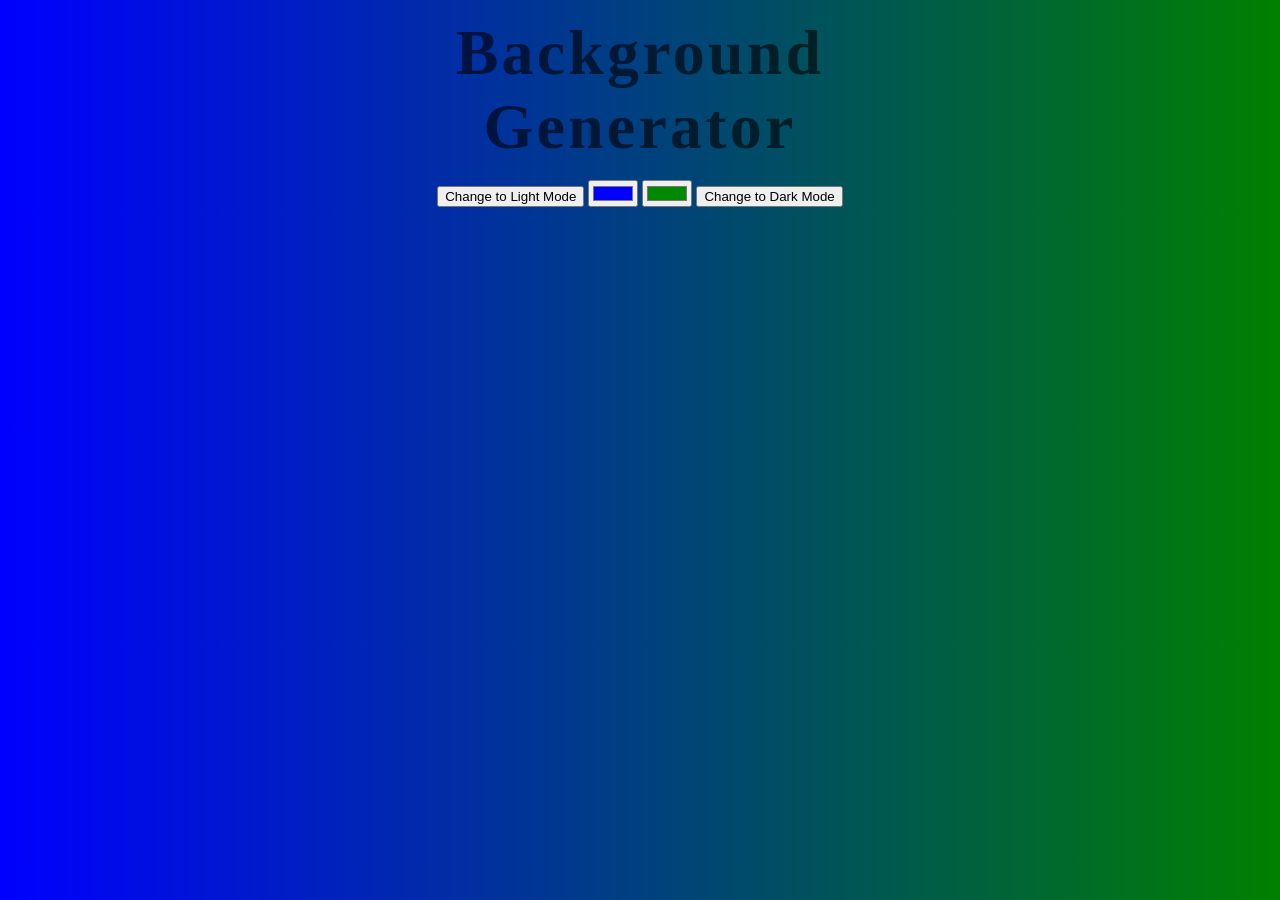
<file: Colors.Project/index.html>
<!DOCTYPE html>
<html lang="en">
<head>
    <meta charset="UTF-8">
    <meta name="viewport" content="width=device-width, initial-scale=1.0">
    <title>Document</title>
    <link rel="stylesheet" href="./style.css">
</head>
<body>
    
     <h1>Background Generator</h1>
     

    <button class="light"> Change to Light Mode </button>
     <input type="color" value="#0000ff" id="f-input">
     <input type="color" value="#008800" id="s-input">
    <button class="dark"> Change to Dark Mode </button>



    <script src="./main0.js" ></script>
</body>
</html>
</file>
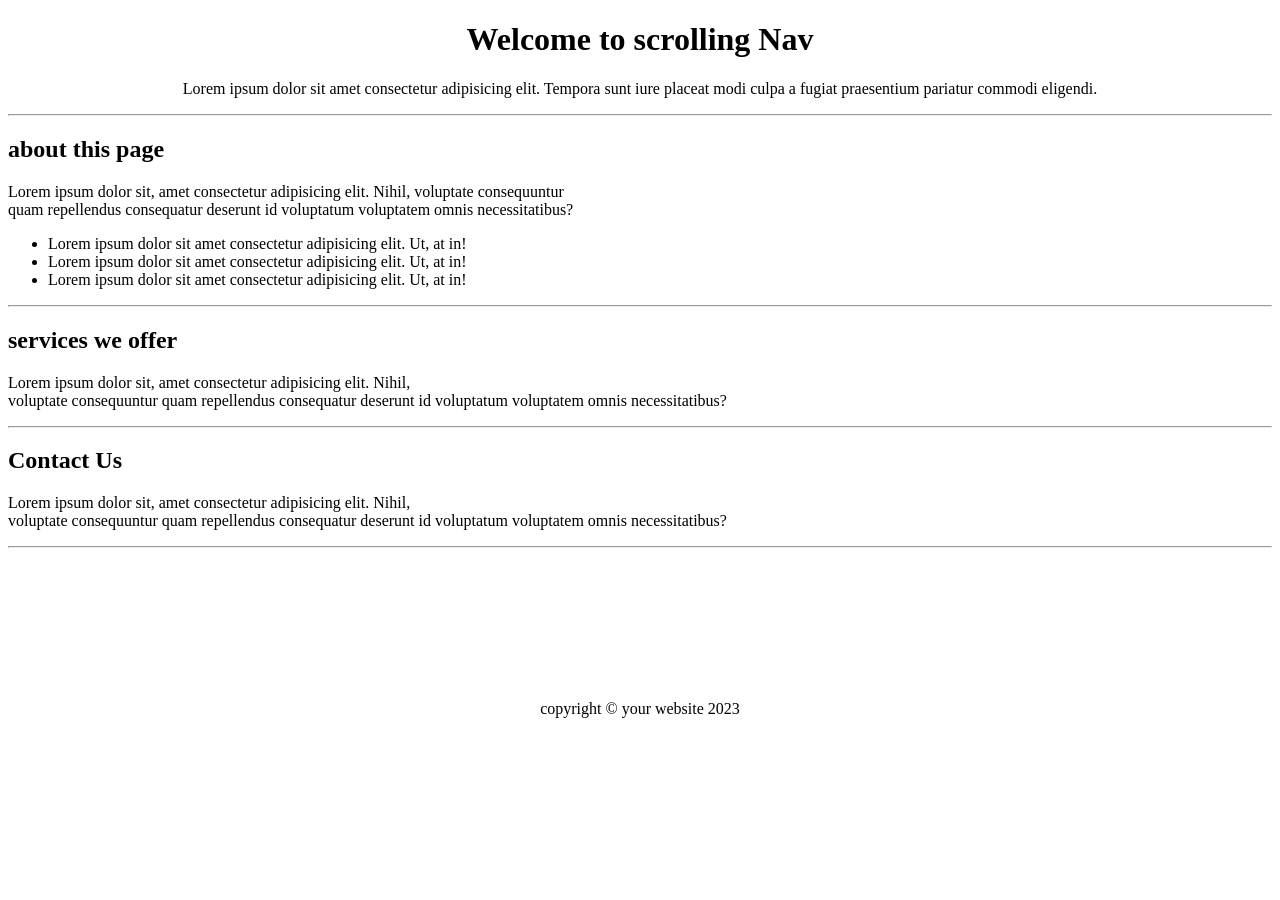
<file: assingment-1/index_p1.html>
<!DOCTYPE html>
<html lang="en">
<head>
    <meta charset="UTF-8">
    <meta name="viewport" content="width=device-width, initial-scale=1.0">
    <title>assingment_1</title>
</head>
<body>
    <h1> <center>Welcome to scrolling Nav</center> </h1>
    <p><center>Lorem ipsum dolor sit amet consectetur adipisicing elit. Tempora sunt iure placeat modi culpa a fugiat praesentium pariatur commodi eligendi.</center></p>
    <hr>
    <h2>about this page </h2>
    <p>Lorem ipsum dolor sit, amet consectetur adipisicing elit. Nihil, voluptate consequuntur<br>
         quam repellendus consequatur deserunt id voluptatum voluptatem omnis necessitatibus?</p>
    <ul>
        <li>Lorem ipsum dolor sit amet consectetur adipisicing elit. Ut, at in!</li>
        <li>Lorem ipsum dolor sit amet consectetur adipisicing elit. Ut, at in!</li>
        <li>Lorem ipsum dolor sit amet consectetur adipisicing elit. Ut, at in!</li>
    </ul>
    <hr>
    <h2>services we offer </h2>
    <p>Lorem ipsum dolor sit, amet consectetur adipisicing elit. Nihil,<br> voluptate consequuntur quam repellendus consequatur deserunt id voluptatum voluptatem omnis necessitatibus?</p>
    <hr>
    <h2>Contact Us</h2>
    <p>Lorem ipsum dolor sit, amet consectetur adipisicing elit. Nihil,<br> voluptate consequuntur quam repellendus consequatur deserunt id voluptatum voluptatem omnis necessitatibus?</p>
    <hr>
    <br>
    <br>
    <br>
    <br>
    <br>
    <br>
    <br>
    <br>
    <footer><center>copyright &copy; your website 2023</center></footer>
</body>
</html>
</file>
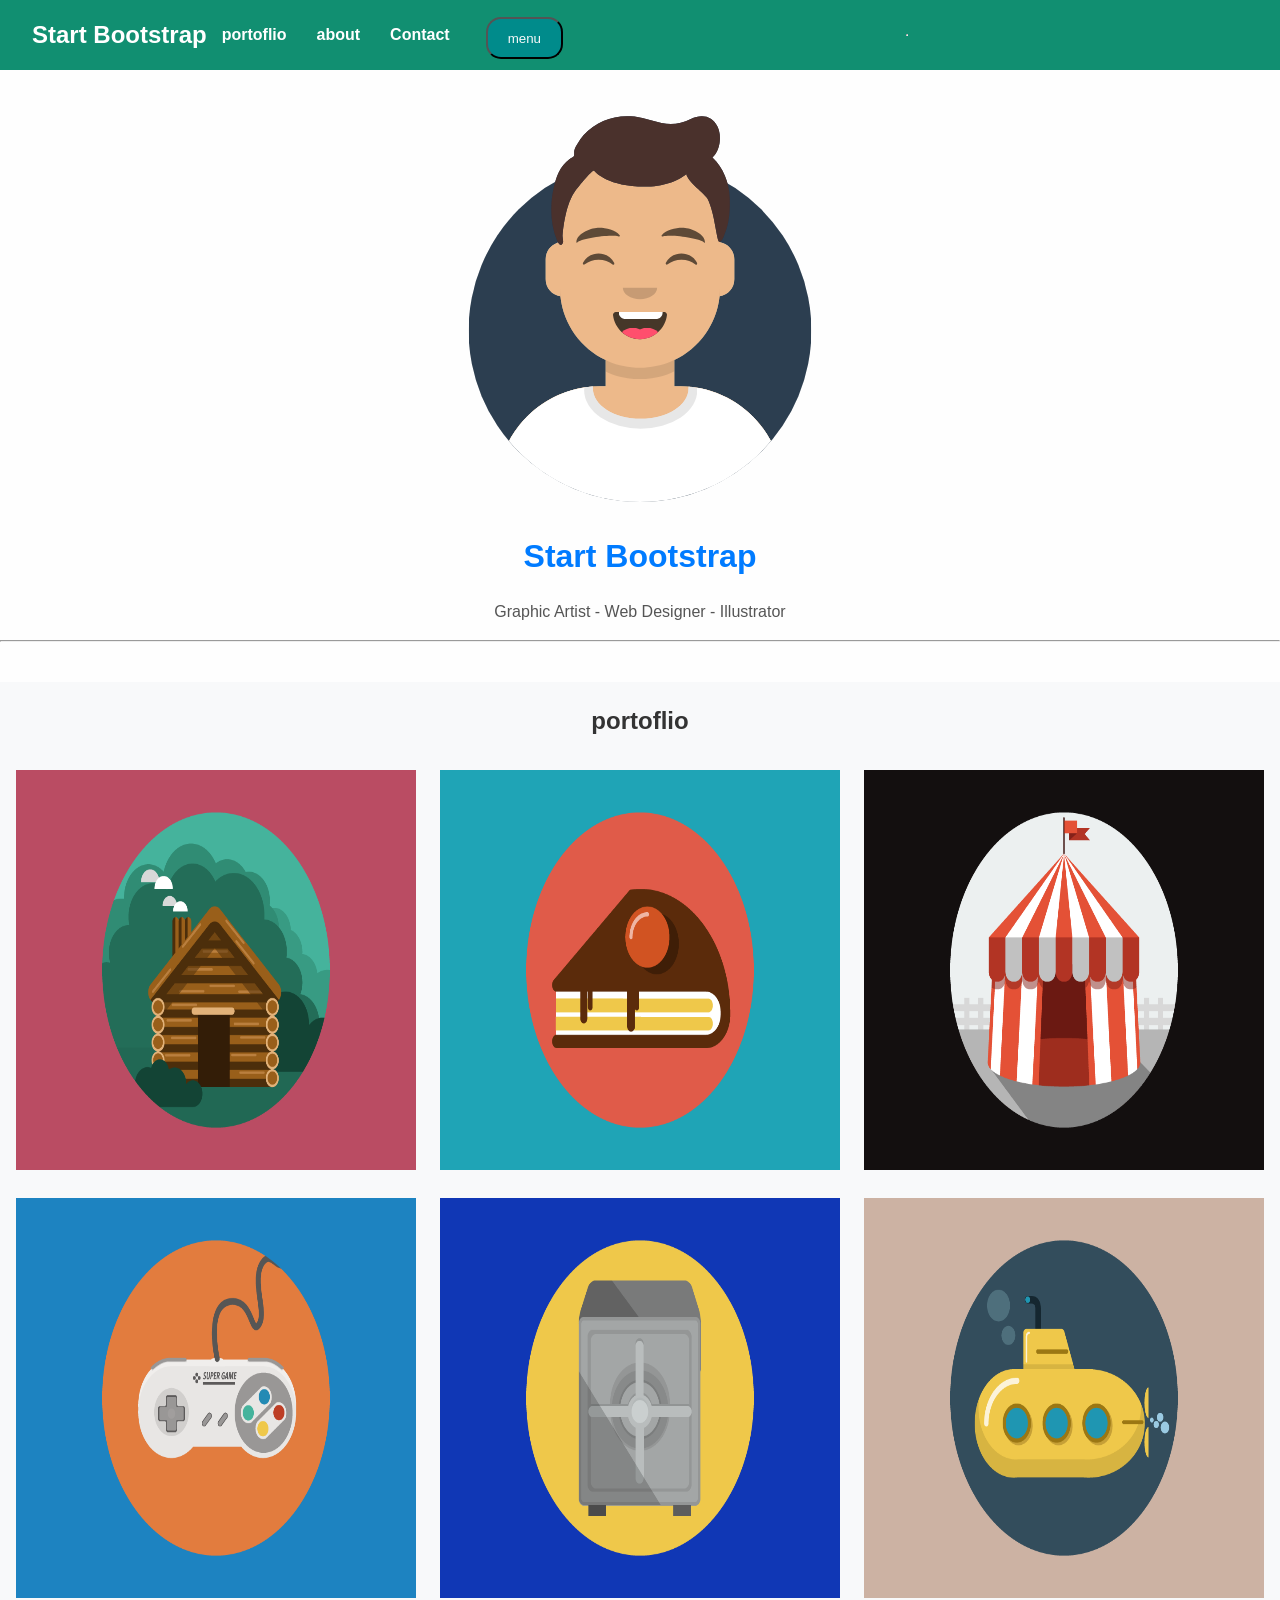
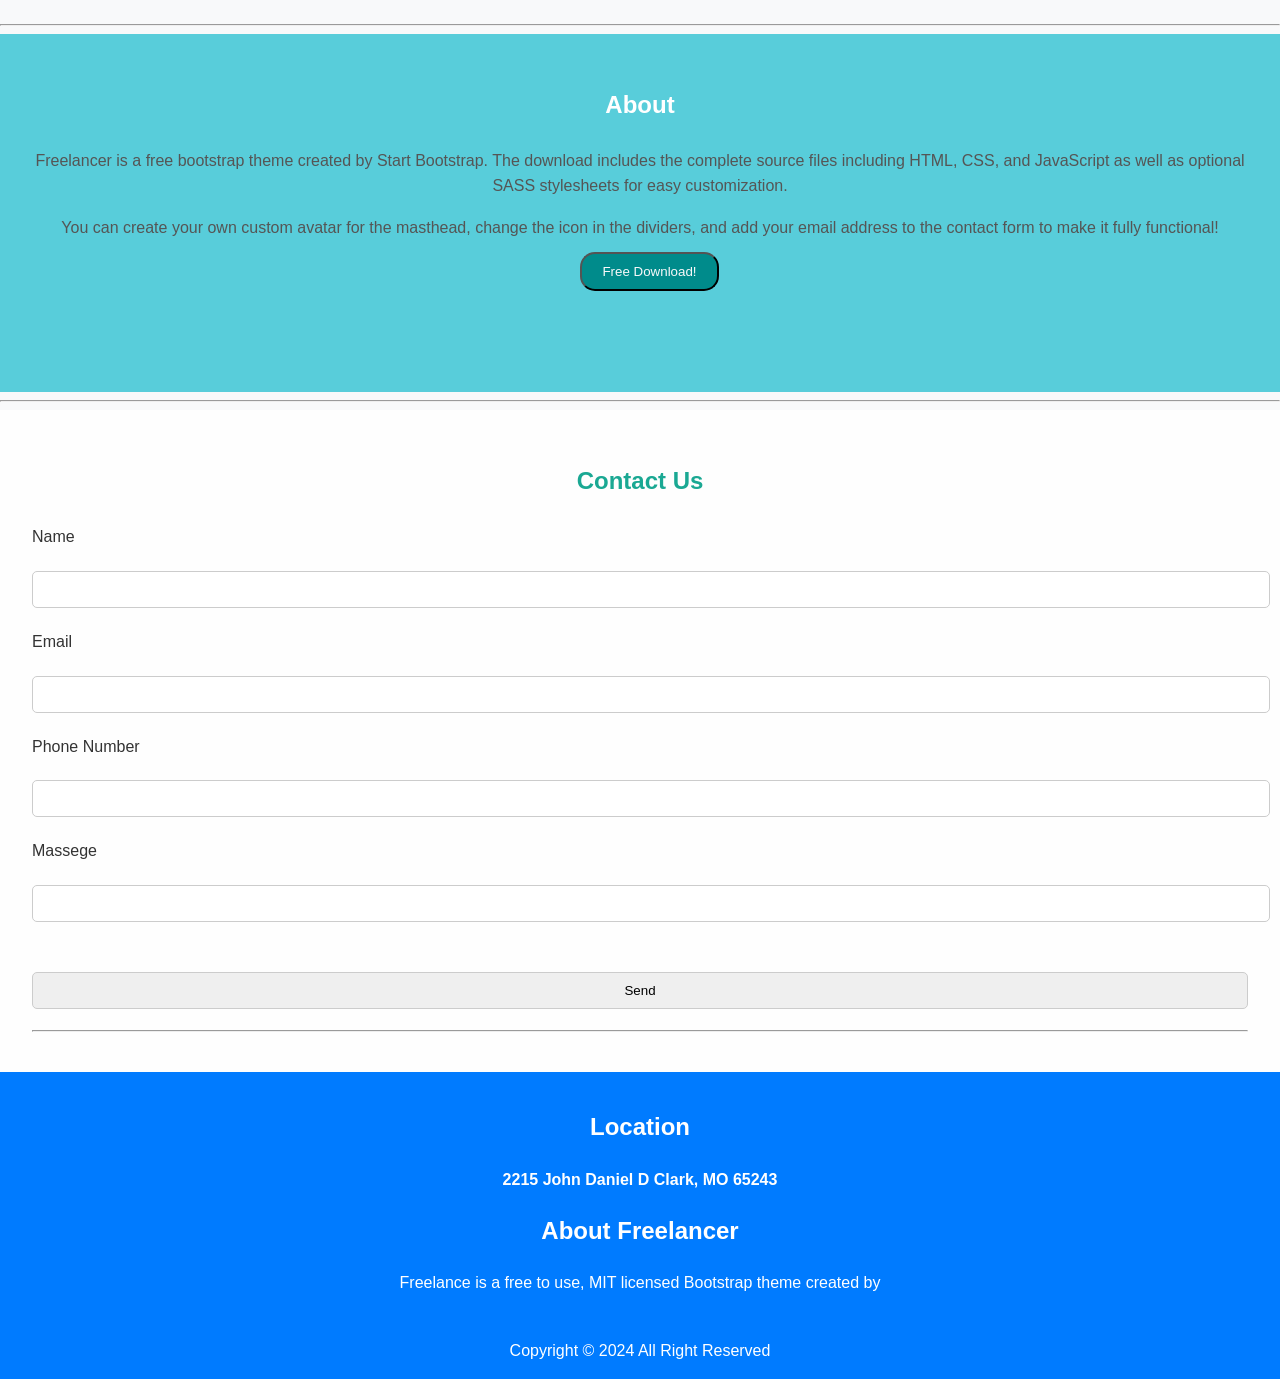
<file: assingment-4 (M.Hany)/index_p2.html>
<!DOCTYPE html>
<html lang="en">
<head>
    <meta charset="UTF-8">
    <meta name="viewport" content="width=device-width, initial-scale=1.0">
    <link rel="stylesheet" href="portfolio/style.css">
    <title>Document</title>
</head>
<body>
    <!-- Navbar -->
    <nav>
        <a href="" class="brand">Start Bootstrap</a>
        <ul>
            <li><a href="#portoflio">portoflio</a></li>
            <li><a href="#about">about</a></li>
            <li><a href="#contact">Contact</a></li>
            <button id="button">menu</button>
        </ul>
        <hr>
    </nav>
    <header>
        <center><img src="./img/avataaars.svg" style=" height: 400px; width: 400px; "></center>
        <center><h1 >Start Bootstrap</h1></center>
        <p>Graphic Artist - Web Designer - Illustrator</p>
        <hr>
    </header>
     <section id="portoflio">
    <center><h2>portoflio</h2></center>
    <center>
        <img src="./portfolio/cabin.png" style=" padding: 10px; height: 400px; width: 400px; ">
        <img src="./portfolio/cake.png" style="padding: 10px; height: 400px; width: 400px; ">
        <img src="./portfolio/circus.png" style="padding: 10px; height: 400px; width: 400px; ">
    </center>
    <center>
        <img src="./portfolio/game.png" style="padding: 10px; height: 400px; width: 400px; ">
        <img src="./portfolio/safe.png" style="padding: 10px; height: 400px; width: 400px; ">
        <img src="./portfolio/submarine.png" style="padding: 10px; height: 400px; width: 400px; ">
    </center>   
     </section>
     <hr>
      <section class="about">
        <center><h2>About</h2></center>
        <p >Freelancer is a free bootstrap theme created by Start Bootstrap. The download includes the complete source files including HTML, CSS, and JavaScript as well as optional SASS stylesheets for easy customization.</p>
        <p >You can create your own custom avatar for the masthead, change the icon in the dividers, and add your email address to the contact form to make it fully functional!</p>
        <center><button style="size: 40px;">Free Download!</button></center>
        <br>
        <br>
        <br>
      </section>
      <hr>
       <section class="contact">
        <center> <h2>Contact Us</h2> </center>
        <form>
            <ul>
                <li><p>Name</p><input type="text" required id="name" ></li>
                <li><p>Email</p><input type="email" required ></li>
                <li><p>Phone Number</p><input type="number" required></li>
                <li><p>Massege</p><input type="text" required  ></li><br>
                <input type="button" onclick="alert('Hello World!')" value="Send">


            </ul>
        </form>
        <hr>
       </section>
        <footer> 
            <ul>
                <li><h2>Location</h2> <b>2215 John Daniel D Clark, MO 65243</b></li>
                <li><h2>About Freelancer</h2><p>Freelance is a free to use, MIT licensed Bootstrap theme created by <link href="Start Bootstrap ."> </p> </li>
            </ul>

        <br>

            Copyright &copy; 2024 All Right Reserved
        </footer>
</body>
</html>
</file>
<file: Colors.Project/style.css>
body{  
    text-align: center;
    font-family:fantasy;  
     background: linear-gradient( to right , blue , green) ; 
    
}

h1{
    font-size: 4rem;
    letter-spacing: .2rem;
    width: 50%;
    margin: 1rem auto;
    color: rgba(0, 0, 0, 0.6);
}
</file>
<file: assingment-4 (M.Hany)/portfolio/style.css>
body {
    font-family: Arial, sans-serif;
    margin: 0;
    padding: 0;
    line-height: 1.6;
    color: #333;
    background-color: #f8f9fa;
}
nav {
    background-color: #118f71;
    color: white;
    padding: 1em 2em;
    display: flex;
    justify-content: space-between;
    align-items: center;
}

nav .brand {
    font-size: 1.5em;
    font-weight: bold;
    text-decoration: none;
    color: white;
}

nav ul {
    list-style: none;
    margin: 0;
    padding: 0;
    display: flex;
}

nav ul li {
    margin: 0 15px;
}

nav ul li a {
    color: white;
    text-decoration: none;
    font-weight: bold;
    transition: color 0.3s;
}

nav ul li a:hover {
    color: #ffdd57;
}
button {
    color: #f8f9fa;
    background-color: darkcyan;
    text-align: center;
    margin: -5px 2px -11px 21px;
    padding: 10px 20px;
    border-radius: 15px;
}

header {
    text-align: center;
    background-color: #fefefe;
    padding: 2em 0;
}

header h1 {
    color: #007bff;
    margin-bottom: 0.5em;
}

header p {
    color: #555;
}

#portfolio h2 {
    color: #007bff;
    text-align: center;
    margin-bottom: 1em;
}

#portfolio img {
    padding: 10px;
    width: 300px;
    height: 300px;
    border-radius: 8px;
    transition: transform 0.3s;
}

#portfolio img:hover {
    transform: scale(1.05);
}

.about {
    background-color: #58cdda;
    padding: 2em;
    text-align: center;
}

.about h2 {
    color: #ffffff;
    margin-bottom: 1em;
}

.about p {
    color: #555;
    margin-bottom: 1em;
}

.contact {
    padding: 2em;
    background-color: #fefefe;
}

.contact h2 {
    color: #1aa893;
    text-align: center;
    margin-bottom: 1em;
}

.contact form ul {
    list-style: none;
    padding: 0;
}

.contact form ul li {
    margin-bottom: 15px;
}

.contact input, .contact textarea {
    width: 100%;
    padding: 10px;
    margin: 5px 0;
    border: 1px solid #ccc;
    border-radius: 5px;
}

.contact button {
    background-color: #007bff;
    color: white;
    border: none;
    padding: 10px 20px;
    border-radius: 5px;
    cursor: pointer;
    transition: background-color 0.3s;
}

.contact button:hover {
    background-color: #0056b3;
}

footer {
    background-color: #007bff;
    color: white;
    text-align: center;
    padding: 1em 0;
}

footer ul {
    list-style: none;
    padding: 0;
}

footer ul li {
    margin-bottom: 10px;
}

footer b {
    font-size: 1em;
}
</file>
